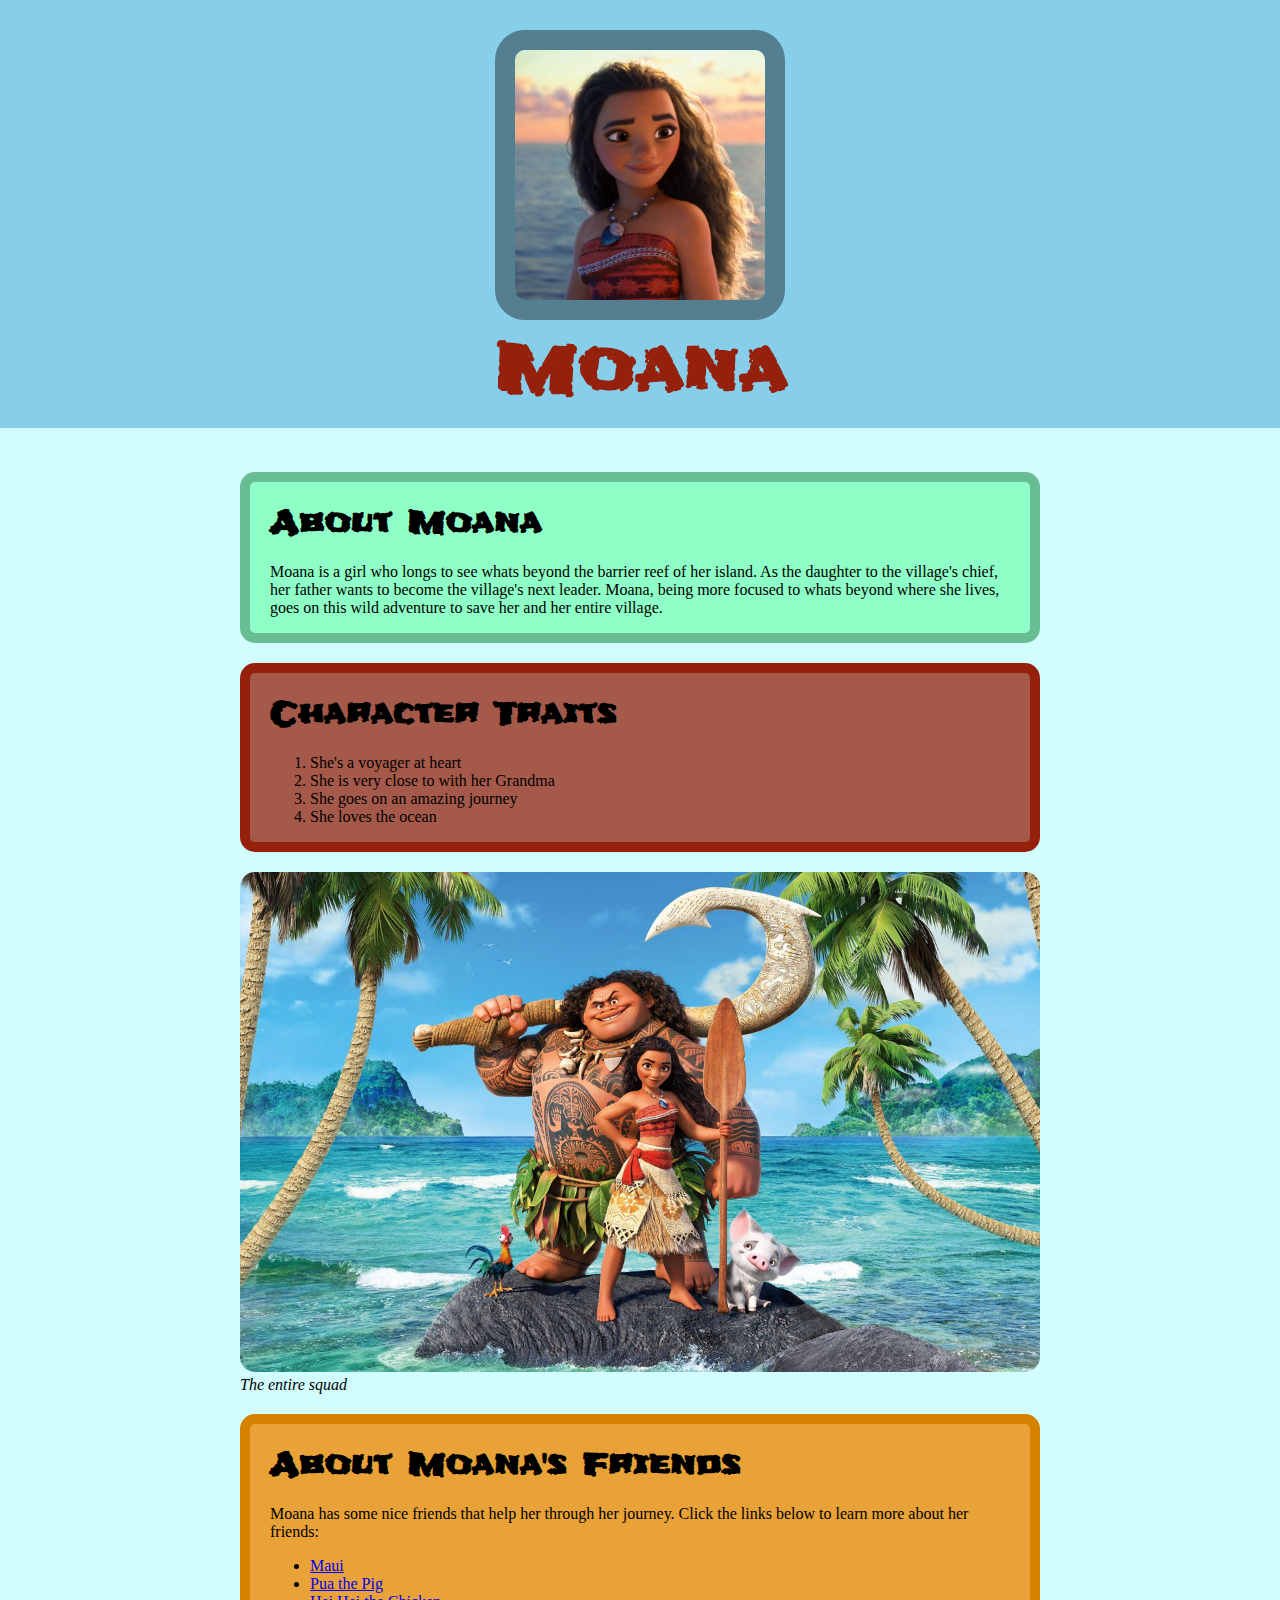
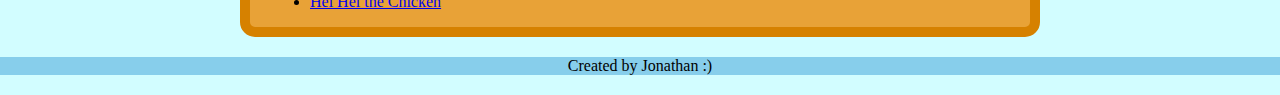
<file: index.html>
<!DOCTYPE html>
<html>

<style>
	.caption{
		text-decoration-color: lightgrey;
		font-size: 20px;
		font-style: italic;

	}

/* These classes are background colors for individual text parts */
	.green-section{
		background-color: #8effc6;
		border: 10px solid #68bd92;
		border-radius: 15px;
		padding: 0 20px;

	}

	.crimson-section{
		background-color: #95210dbf;
		border: 10px solid #95210d;
		border-radius: 15px;
		padding: 0 20px;
		margin-top: 20px;
	}

	.gold-section{
		background-color: #e8a237;
		border: 10px solid #d68100;
		border-radius: 15px;
		padding: 0 20px;
		margin-top: 20px;

	}

</style>

<head>
	<meta name="viewport" content="width=device-width, initial-scale=1.0">
	<title>Moana</title>
	<link rel="icon" href="img/moana-avatar.jpg" />
	<link href="https://fonts.googleapis.com/css2?family=Frijole&display=swap" rel="stylesheet">
	<link rel="stylesheet" type="text/css" href="css/Moana.css">
</head>

<body>
<!-- Header Element (Avatar Picture, and Main Header Text) -->
	<header>
	<img src="img/moana-avatar.jpg">
	<h1>Moana</h1>
	</header>
	
	<main>
		<!-- About Moana -->
		<!-- Class is used to turn the background sea green -->
	<div class=green-section>
		<h2>About Moana</h2>
		<p>Moana is a girl who longs to see whats beyond the barrier reef of her island. As the daughter to the village's chief, her father wants to become the village's next leader. Moana, being more focused to whats beyond where she lives, goes on this wild adventure to save her and her entire village.</p>
	</div>

<!-- Ordered List -->
	<div class=crimson-section>
		<h2>Character Traits</h2>
		<ol>
			<li>She's a voyager at heart</li>
			<li>She is very close to with her Grandma</li>
			<li>She goes on an amazing journey</li>
			<li>She loves the ocean</li>
		</ol>
	</div>

<!-- Friends photo with caption -->
		<img src="img/moana-friends.jpg">

		
	<div class=caption>
		<p style="margin-top: 0px; font-size: 16px;">The entire squad</p>
	</div>

<!-- Unordered List -->
	<div class="gold-section">
		<h2>About Moana's Friends</h2>
		<p>Moana has some nice friends that help her through her journey. Click the links below to learn more about her friends:</p>
		<ul>
			<li><a target ="_blank" href="https://disney.fandom.com/wiki/Maui">Maui</a></li>
			<li><a target ="_blank" href="https://disney.fandom.com/wiki/Pua_(Moana)">Pua the Pig</a></li>
			<li><a target ="_blank" href="https://disney.fandom.com/wiki/Heihei">Hei Hei the Chicken</a></li>
		</ul>
	</div>

	</main>

<!-- Footer Element -->
<footer>
	<p>Created by Jonathan :)</p>
</footer>

</body>
</html>
</file>
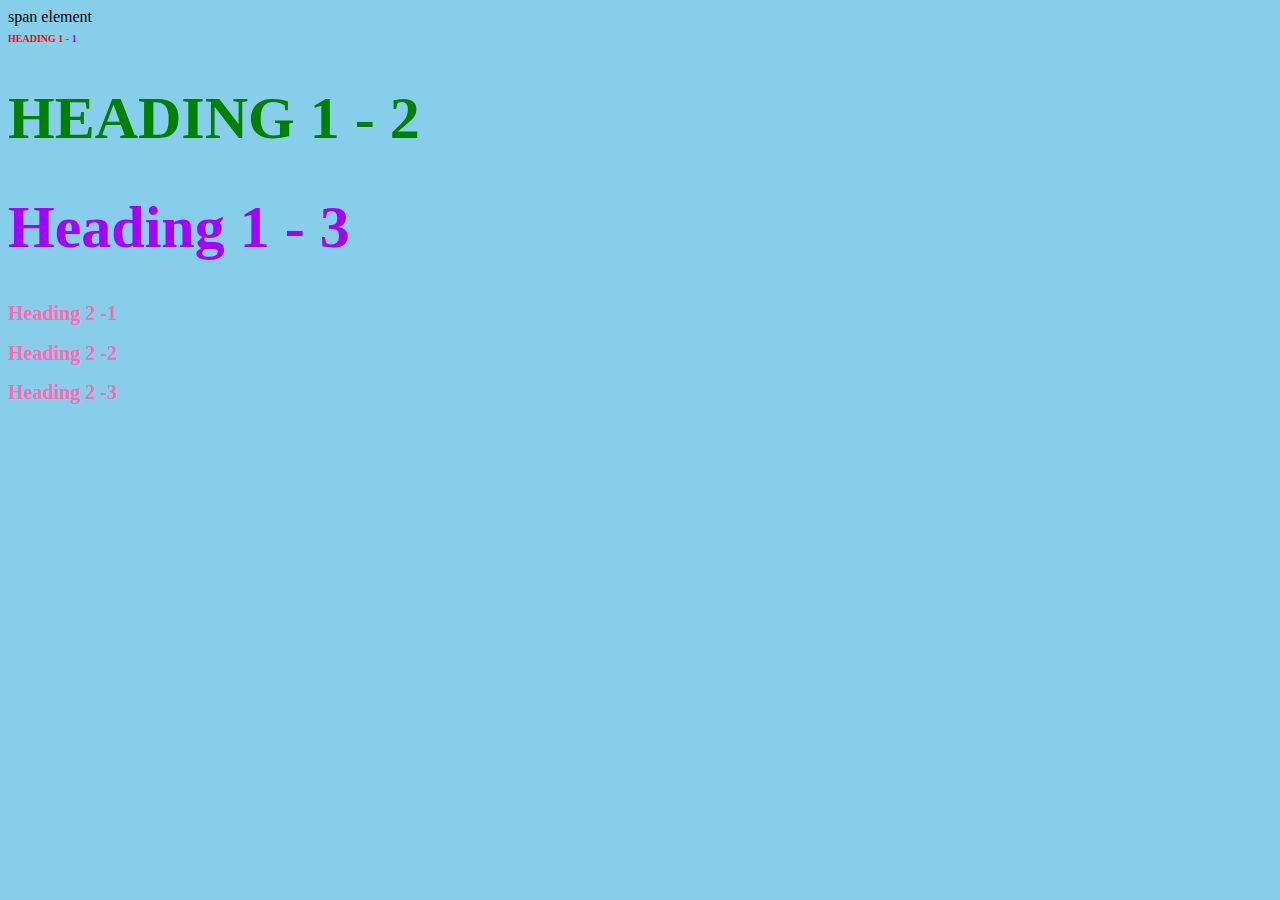
<file: style-test.html>
<!DOCTYPE html>
<html>
<head>
<!-- The link line is basically linking the css file with all of the h1 attributes to this script -->
	<title>Style Test</title> 
	<link rel="stylesheet" type="text/css" href="css/test.css">
</head>
<body>
	<span>span element</span>
	<h1 class="uppercase"><span>Heading 1</span> - 1</h1>
	<h1 class="big uppercase">Heading 1 - 2</h1>
	<h1 class="big">Heading 1 - 3</h1>
	<h2 style="font-size: 20px; color: hotpink;">Heading 2 -1</h2>
	<h2 style="font-size: 20px; color: hotpink;">Heading 2 -2</h2>
	<h2 style="font-size: 20px; color: hotpink;">Heading 2 -3</h2>

</body>
</html>
</file>
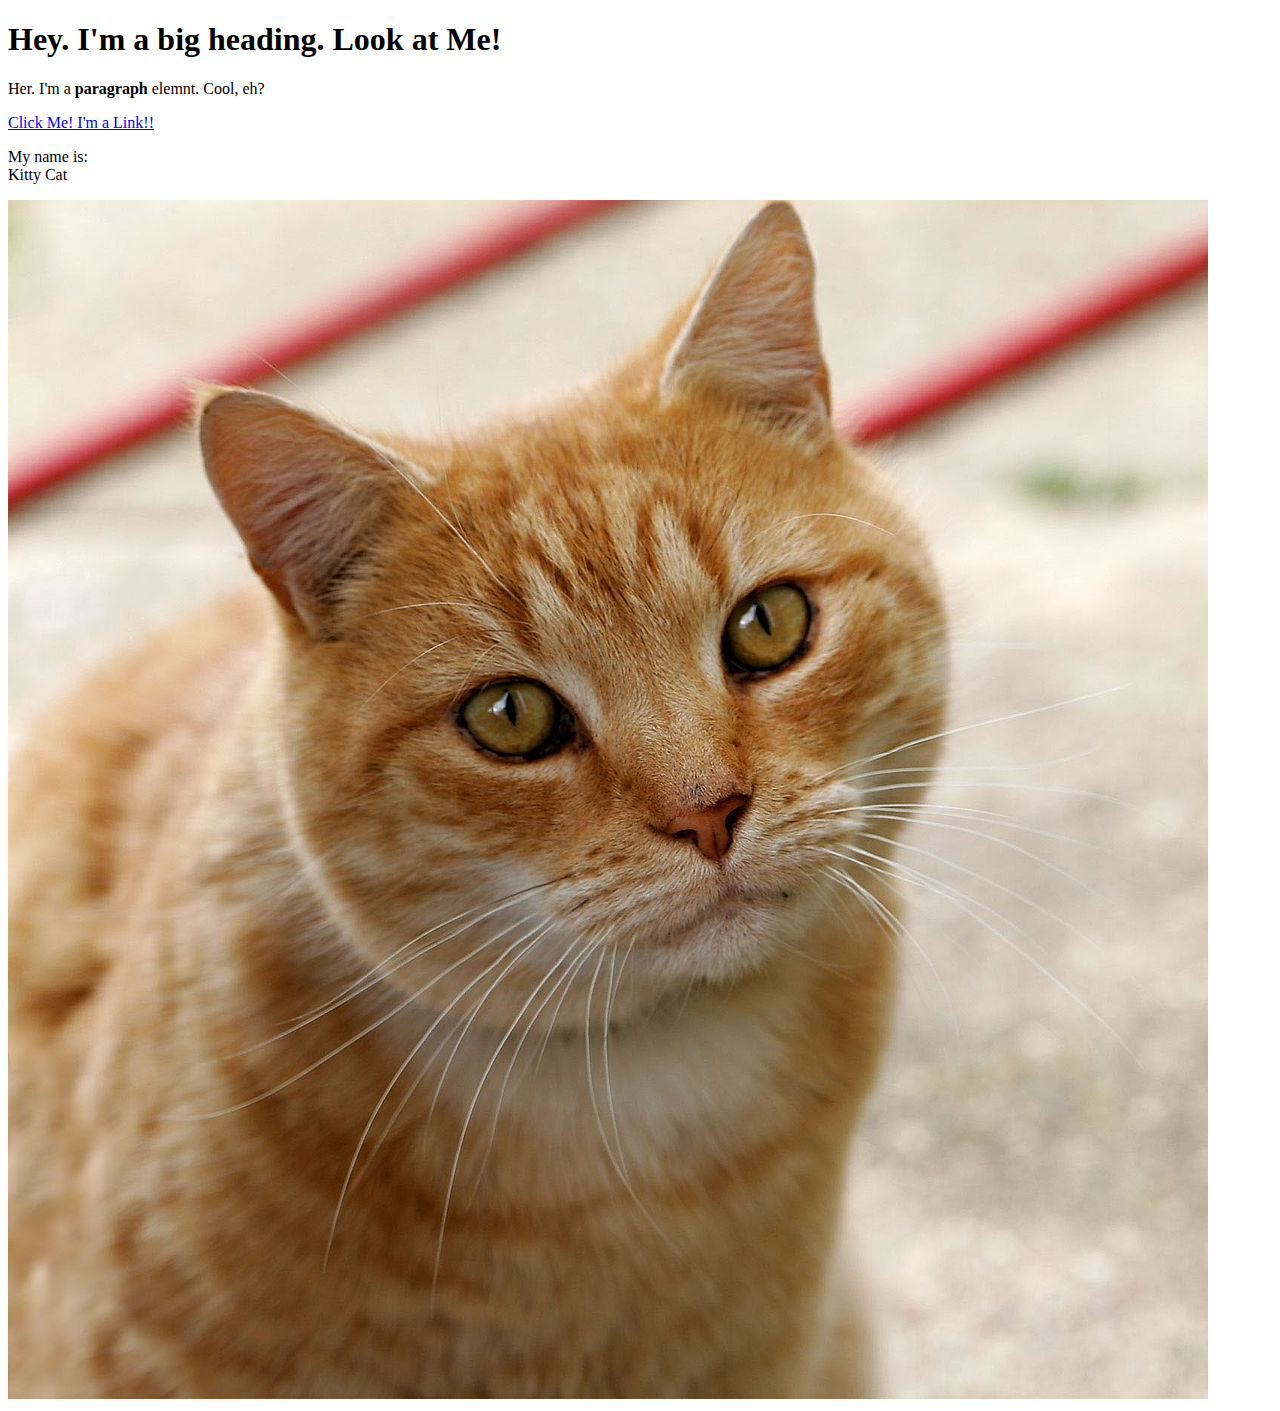
<file: test.html>
<!DOCTYPE html>
<html>
<head>
	<title>Test Page</title>
</head>
<body>
	<h1>Hey. I'm a big heading. Look at Me!</h1>
	<p>Her. I'm a <b>paragraph</b> elemnt. Cool, eh?</p>
	<a href="https://google.com" target="_blank" title="Let's Go to Google!">Click Me! I'm a Link!!</a>
	<p>My name is:<br>
	Kitty Cat</p>
	<img src="img/cat.jpeg">
</body>
</html>
</file>
<file: css/Moana.css>
body{
	margin: 0;
}

header{
	background-color: skyblue;
	text-align: center;
}

/*This is basically saying "The picture in the image should look like this*/
header img{
	margin-top: 30px;
	max-width: 250px;
	border-radius: 30px;
	border: 20px solid #00000061;  /*Weight, Style, then Color*/
}

h1{
	font-family: 'Frijole', cursive;
	font-size: 65px;
	margin-top: 0;
	padding-bottom: 15px;
	color: #95210c;

}

h2{
	font-family: 'Frijole', cursive;
	font-size: 30px;
	margin: 20px auto;

}

main{
	max-width: 800px;
/*margin: Top and Botton, left and right. The "auto" centers text */
	margin: 0 auto;
/*tjos padding makes things scale*/
	padding: 0 30px;
}

body{
	background-color: #8efaff66;
}

main img{
	max-width: 100%;
}

footer{
	background-color: skyblue;
	text-align: center;
	margin: 20px auto;
}

main img{
	margin-top: 20px;
	border-radius: 15px;
}
</file>
<file: css/test.css>
body{
	background-color: skyblue; 
}

h1{
	font-size: 10px;
	color: #A600FF;	
}

.big{
	font-size: 60px;
}

.uppercase{
	text-transform: uppercase;
}

.big.uppercase{
	color: green;
}

h1 span{
	color: red;
}
</file>
